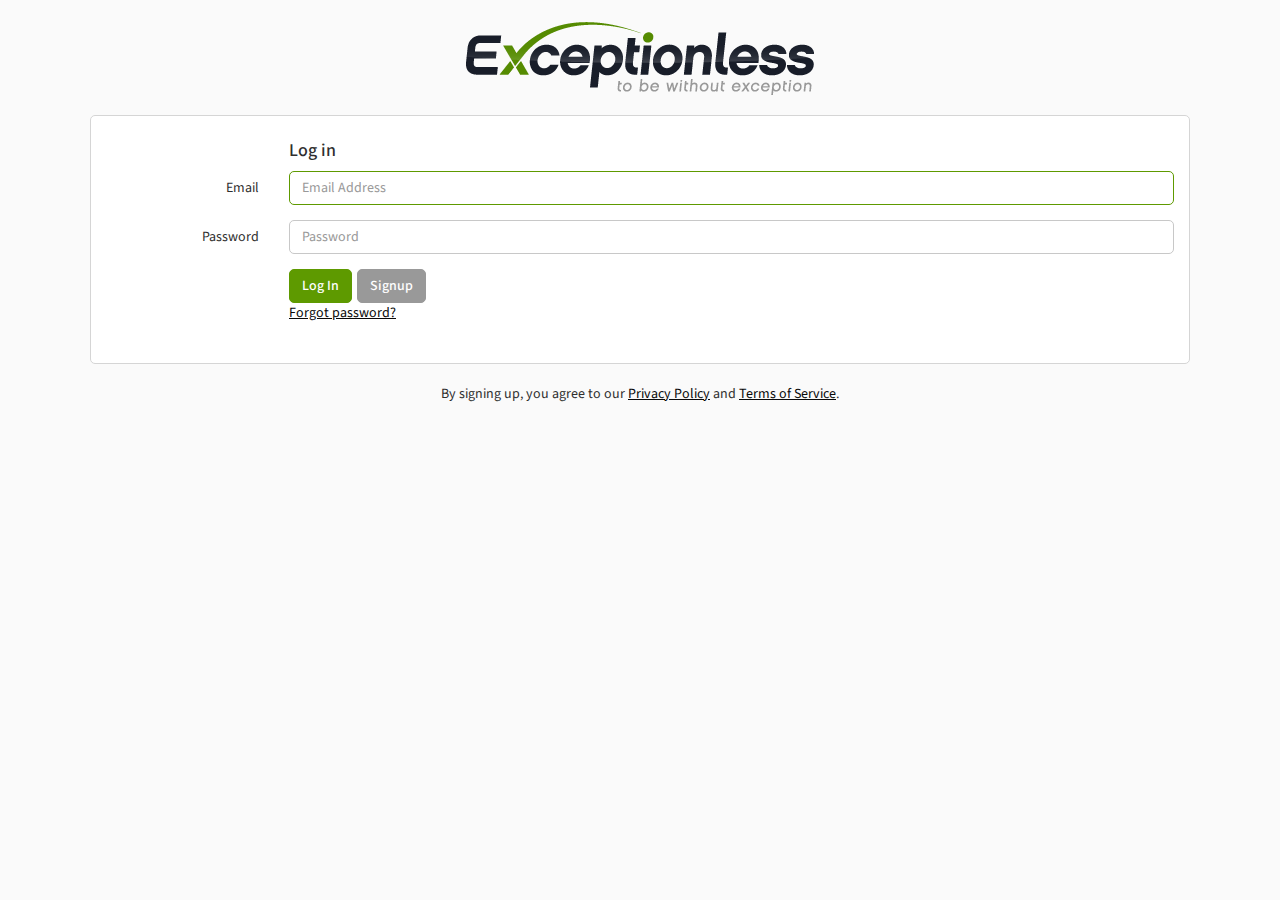
<file: index.html>
<!doctype html>
<html lang="en">
<head>
    <meta charset="utf-8">
    <title>Exceptionless</title>
    <base href="/">

    <meta http-equiv="X-UA-Compatible" content="IE=edge"/>
    <meta name="viewport" content="width=device-width, initial-scale=1.0"/>
    <meta name="description" content="Exceptionless provides real-time error reporting for your apps. It organizes the gathered information into simple actionable data that will help your app become exceptionless!"/>

    <meta property="og:type" content="website"/>
    <meta property="og:title" content="Exceptionless"/>
    <meta property="og:description" content="Exceptionless provides real-time error reporting for your apps. It organizes the gathered information into simple actionable data that will help your app become exceptionless!"/>
    <meta property="og:image" content="/assets/img/exceptionless.png"/>
    <meta name="application-name" content="Exceptionless"/>
    <meta name="fragment" content="!"/>
    <meta name="msapplication-TileColor" content="#2c2c2c"/>
    <meta name="msapplication-TileImage" content="/assets/img/exceptionless-144.png"/>
    <meta name="msapplication-navbutton-color" content="#73C03A"/>
    <meta name="msapplication-starturl" content="/project"/>
    <meta name="msapplication-task" content="name=Dashboard; action-uri=/; icon-uri=/assets/img/icons/dashboard.ico"/>
    <meta name="msapplication-task" content="name=Most Recent; action-uri=/recent; icon-uri=/assets/img/icons/recent.ico"/>
    <meta name="msapplication-task" content="name=Most Frequent; action-uri=/frequent; icon-uri=/assets/img/icons/frequent.ico"/>
    <meta name="msapplication-task" content="name=New Events; action-uri=/new; icon-uri=/assets/img/icons/new.ico"/>

    <link rel="dns-prefetch" href="//maxcdn.bootstrapcdn.com">
    <link rel="dns-prefetch" href="//fonts.googleapis.com">
    <link rel="dns-prefetch" href="//cdnjs.cloudflare.com">
    <link rel="dns-prefetch" href="https://js.stripe.com">
    <link rel="dns-prefetch" href="https://widget.intercom.io">
    <link rel="dns-prefetch" href="//www.googletagmanager.com">
    <link rel="dns-prefetch" href="https://connect.facebook.net">

    <link rel='icon' href='/favicon.ico' type="image/x-icon" data-remove="false"/>
    <link rel="shortcut icon" href="/favicon.ico" type="image/x-icon" data-remove="false"/>

    <meta name="apple-mobile-web-app-title" content="Exceptionless"/>
    <link rel="apple-touch-icon" sizes="57x57" href="/touch-icon-ipad-114.png"/>
    <link rel="apple-touch-icon" sizes="72x72" href="/touch-icon-ipad-114.png"/>
    <link rel="apple-touch-icon" sizes="114x114" href="/touch-icon-ipad-114.png"/>
    <link rel="apple-touch-icon" sizes="144x144" href="/touch-icon-ipad-144.png"/>

    <link rel="stylesheet" href="//maxcdn.bootstrapcdn.com/bootstrap/3.3.7/css/bootstrap.min.css"/>
    <link rel="stylesheet" href="//maxcdn.bootstrapcdn.com/font-awesome/4.7.0/css/font-awesome.min.css"/>
    <link rel="stylesheet" href="//fonts.googleapis.com/css?family=Source+Sans+Pro:300,400,700"/>

    <link rel="icon" type="image/x-icon" href="favicon.ico">
    <script src="app-config.js"></script>
<link rel="stylesheet" href="styles.47ff676055b2dd6a5ef3.css"></head>
<body>
    <app-root>Loading...</app-root>
<script type="text/javascript" src="runtime.5924c7b87e6a8315f5e8.js"></script><script type="text/javascript" src="polyfills.9a4958fbdca9f330cec0.js"></script><script type="text/javascript" src="scripts.80071edc8047a7c0494a.js"></script><script type="text/javascript" src="vendor.d5a1c9d47447885cfbb8.js"></script><script type="text/javascript" src="main.a4502cdad96f89b20265.js"></script></body>
</html>
</file>
<file: styles.47ff676055b2dd6a5ef3.css>
.toast-center-center{top:50%;left:50%;-webkit-transform:translate(-50%,-50%);transform:translate(-50%,-50%)}.toast-top-center{top:0;right:0;width:100%}.toast-bottom-center{bottom:0;right:0;width:100%}.toast-top-full-width{top:0;right:0;width:100%}.toast-bottom-full-width{bottom:0;right:0;width:100%}.toast-top-left{top:12px;left:12px}.toast-top-right{top:12px;right:12px}.toast-bottom-right{right:12px;bottom:12px}.toast-bottom-left{bottom:12px;left:12px}.toast-title{font-weight:700}.toast-message{word-wrap:break-word}.toast-message a,.toast-message label{color:#fff}.toast-message a:hover{color:#ccc;text-decoration:none}.toast-close-button{position:relative;right:-.3em;top:-.3em;float:right;font-size:20px;font-weight:700;color:#fff;text-shadow:0 1px 0 #fff}.toast-close-button:focus,.toast-close-button:hover{color:#000;text-decoration:none;cursor:pointer;opacity:.4}button.toast-close-button{padding:0;cursor:pointer;background:0 0;border:0}.toast-container{pointer-events:none;position:fixed;z-index:999999}.toast-container *{box-sizing:border-box}.toast-container .toast{position:relative;overflow:hidden;margin:0 0 6px;padding:15px 15px 15px 50px;width:300px;border-radius:3px;background-position:15px center;background-repeat:no-repeat;background-size:24px;box-shadow:0 0 12px #999;color:#fff}.toast-container .toast:hover{box-shadow:0 0 12px #000;opacity:1;cursor:pointer}.toast-info{background-image:url("data:image/svg+xml;charset=utf8,%3Csvg xmlns='http://www.w3.org/2000/svg' viewBox='0 0 512 512' width='512' height='512'%3E%3Cpath fill='rgb(255,255,255)' d='M256 8C119.043 8 8 119.083 8 256c0 136.997 111.043 248 248 248s248-111.003 248-248C504 119.083 392.957 8 256 8zm0 110c23.196 0 42 18.804 42 42s-18.804 42-42 42-42-18.804-42-42 18.804-42 42-42zm56 254c0 6.627-5.373 12-12 12h-88c-6.627 0-12-5.373-12-12v-24c0-6.627 5.373-12 12-12h12v-64h-12c-6.627 0-12-5.373-12-12v-24c0-6.627 5.373-12 12-12h64c6.627 0 12 5.373 12 12v100h12c6.627 0 12 5.373 12 12v24z'/%3E%3C/svg%3E")}.toast-error{background-image:url("data:image/svg+xml;charset=utf8,%3Csvg xmlns='http://www.w3.org/2000/svg' viewBox='0 0 512 512' width='512' height='512'%3E%3Cpath fill='rgb(255,255,255)' d='M256 8C119 8 8 119 8 256s111 248 248 248 248-111 248-248S393 8 256 8zm121.6 313.1c4.7 4.7 4.7 12.3 0 17L338 377.6c-4.7 4.7-12.3 4.7-17 0L256 312l-65.1 65.6c-4.7 4.7-12.3 4.7-17 0L134.4 338c-4.7-4.7-4.7-12.3 0-17l65.6-65-65.6-65.1c-4.7-4.7-4.7-12.3 0-17l39.6-39.6c4.7-4.7 12.3-4.7 17 0l65 65.7 65.1-65.6c4.7-4.7 12.3-4.7 17 0l39.6 39.6c4.7 4.7 4.7 12.3 0 17L312 256l65.6 65.1z'/%3E%3C/svg%3E")}.toast-success{background-image:url("data:image/svg+xml;charset=utf8,%3Csvg xmlns='http://www.w3.org/2000/svg' viewBox='0 0 512 512' width='512' height='512'%3E%3Cpath fill='rgb(255,255,255)' d='M173.898 439.404l-166.4-166.4c-9.997-9.997-9.997-26.206 0-36.204l36.203-36.204c9.997-9.998 26.207-9.998 36.204 0L192 312.69 432.095 72.596c9.997-9.997 26.207-9.997 36.204 0l36.203 36.204c9.997 9.997 9.997 26.206 0 36.204l-294.4 294.401c-9.998 9.997-26.207 9.997-36.204-.001z'/%3E%3C/svg%3E")}.toast-container.toast-bottom-center .toast,.toast-container.toast-top-center .toast{width:300px;margin-left:auto;margin-right:auto}.toast-container.toast-bottom-full-width .toast,.toast-container.toast-top-full-width .toast{width:96%;margin-left:auto;margin-right:auto}.toast{background-color:#030303;pointer-events:auto}.toast-success{background-color:#51a351}.toast-error{background-color:#bd362f}.toast-info{background-color:#2f96b4}.toast-warning{background-image:url("data:image/svg+xml;charset=utf8,%3Csvg xmlns='http://www.w3.org/2000/svg' viewBox='0 0 576 512' width='576' height='512'%3E%3Cpath fill='rgb(255,255,255)' d='M569.517 440.013C587.975 472.007 564.806 512 527.94 512H48.054c-36.937 0-59.999-40.055-41.577-71.987L246.423 23.985c18.467-32.009 64.72-31.951 83.154 0l239.94 416.028zM288 354c-25.405 0-46 20.595-46 46s20.595 46 46 46 46-20.595 46-46-20.595-46-46-46zm-43.673-165.346l7.418 136c.347 6.364 5.609 11.346 11.982 11.346h48.546c6.373 0 11.635-4.982 11.982-11.346l7.418-136c.375-6.874-5.098-12.654-11.982-12.654h-63.383c-6.884 0-12.356 5.78-11.981 12.654z'/%3E%3C/svg%3E");background-color:#f89406}.toast-progress{position:absolute;left:0;bottom:0;height:4px;background-color:#000;opacity:.4}@media all and (max-width:240px){.toast-container .toast.div{padding:8px 8px 8px 50px;width:11em}.toast-container .toast-close-button{right:-.2em;top:-.2em}}@media all and (min-width:241px) and (max-width:480px){.toast-container .toast.div{padding:8px 8px 8px 50px;width:18em}.toast-container .toast-close-button{right:-.2em;top:-.2em}}@media all and (min-width:481px) and (max-width:768px){.toast-container .toast.div{padding:15px 15px 15px 50px;width:25em}}.carousel,.nav,.pagination,.panel-title a{cursor:pointer}html{background-color:#fafafa}body{font-family:"Source Sans Pro","Helvetica Neue",Helvetica,Arial,sans-serif;font-size:14px;color:#2f2f2f;background-color:transparent;-webkit-font-smoothing:antialiased;line-height:1.42857143;min-width:380px;overflow-y:scroll}:focus{outline:0!important}.h1,.h2,.h3,.h4,.h5,.h6{margin:0}a{color:#090909;text-decoration:underline;cursor:pointer}.dropdown-menu a,.nav a,.table-clickable a,a.btn{text-decoration:none}a:focus,a:hover{color:#578f01;text-decoration:underline}abbr[title]{border-bottom:1px dotted;text-decoration:none}label{font-weight:400}.small,small{font-size:13px}.label{font-size:90%;margin-right:5px}.badge,.label{font-weight:700;border-radius:3px}.badge.bg-light,.label.bg-light{text-shadow:none}.badge{background-color:#dedede}.badge.up{position:relative;top:-10px;padding:3px 6px;margin-left:-10px}.label-success{background-color:#4e8018;font-weight:400}.label-info{background-color:#9e9e9e;font-weight:400}.badge-sm{font-size:85%;padding:2px 5px!important}.label-sm{padding-top:0;padding-bottom:1px}.badge-white{background-color:transparent;border:1px solid rgba(255,255,255,.35);padding:2px 6px}.badge-empty{background-color:transparent;border:1px solid rgba(0,0,0,.15);color:inherit}blockquote{border-color:#d5d5d5}.caret-white{border-top-color:rgba(255,255,255,.65)}a:hover .caret-white{border-top-color:#fff}.thumbnail{border-color:#d5d5d5}.progress{background-color:#f7f7f7}.progress-xxs{height:2px}.progress-xs{height:6px}.progress-sm{height:12px}.progress-sm .progress-bar{font-size:10px;line-height:1em}.progress,.progress-bar{box-shadow:none}.progress-bar-primary{background-color:#5e9a00}.progress-bar-info,.progress-bar-success{background-color:#6ebc1a}.progress-bar-warning{background-color:#fa810b}.progress-bar-danger{background-color:#bb423f}.progress-bar-black{background-color:#2c2c2c}.progress-bar-white{background-color:#fff}.accordion-group,.accordion-inner{border-color:#d5d5d5;border-radius:5px}.alert{font-size:13px;box-shadow:inset 0 1px 0 rgba(255,255,255,.2)}.alert .close i{font-size:12px;font-weight:400;display:block}.form-control{border-color:#c8c8c8;border-radius:5px}.form-control,.form-control:focus{box-shadow:none}.form-control:focus{border-color:#5e9a00}.form-control-spin{position:absolute;z-index:2;right:10px;top:50%;margin-top:-7px}.input-lg{height:45px}.input-group-addon{border-color:#c8c8c8;background-color:#f7f7f7}.navbar-nav>li>.dropdown-menu{margin-top:-1px}.app-header .panel.bg-dark>.list-group .panel-footer{border-top:2px solid #6b6b6b;background-color:#494545}.app-header .panel.bg-dark>.list-group:first-child .list-group-item:first-child,.app-header .panel.bg-dark>.panel-collapse>.list-group:first-child .list-group-item:first-child{border:none;border-radius:0}.app-header .bg-dark .list-group-item{background-color:#545454;border:none;color:#fff}.app-header .bg-dark a.list-group-item:active,.app-header .bg-dark a.list-group-item:hover{background-color:#4e8018}.list-group{border-radius:5px}.list-group.no-radius .list-group-item{border-radius:0!important}.list-group.no-borders .list-group-item{border:none}.list-group.no-border .list-group-item{border-width:1px 0}.list-group.no-bg .list-group-item{background-color:transparent}.list-group-item{border-color:#ddd;padding-right:15px}a.list-group-item:focus,a.list-group-item:hover{background-color:#fff}.list-group-item.media{margin-top:0}.list-group-item.active{color:#fff;border-color:#5e9a00!important;background-color:#5e9a00!important}.list-group-item.active .text-muted{color:#b0ff34!important}.list-group-item.active a{color:#fff}.list-group-item.select{background-color:#fcfcfc}.list-group-alt .list-group-item:nth-child(2n+2){background-color:rgba(0,0,0,.02)!important}.list-group-lg .list-group-item{padding-top:15px;padding-bottom:15px}.list-group-sm .list-group-item{padding:6px 10px}.list-group-sp .list-group-item{margin-bottom:5px;border-radius:3px}.list-group-item>.badge{margin-right:0}.list-group-item>.fa-chevron-right{float:right;margin-top:4px;margin-right:-5px}.list-group-item>.fa-chevron-right+.badge{margin-right:5px}.nav-pills.no-radius>li>a{border-radius:0}.nav-pills>li.active>a{color:#fff!important;background-color:#6ebc1a}.nav-pills>li.active>a:active,.nav-pills>li.active>a:hover{background-color:#61a617}.primary-underline{box-shadow:0 5px 5px rgba(0,0,0,.25);border-bottom:2px solid #5e9a00!important}.nav>li>a:focus,.nav>li>a:hover{background-color:#fff}.nav.nav-md>li>a{padding:10px 20px}.nav.nav-sm>li>a{padding:8px 12px}.nav.nav-xs>li>a{padding:6px 10px}.nav .open>a,.nav .open>a:focus,.nav .open>a:hover{background-color:#fff}.nav-tabs{border-color:#d5d5d5}.nav-tabs>li>a{border-radius:5px 5px 0 0;border-bottom-color:#d5d5d5}.nav-tabs>li.active>a,.nav-tabs>li.active>a:hover,.nav-tabs>li:hover>a{border-color:#d5d5d5}.nav-tabs>li.active>a{border-bottom-color:#fff!important}.nav-tabs-alt .nav-tabs.nav-justified>li{display:table-cell;width:1%}.nav-tabs-alt .nav-tabs>li>a{border-radius:0;border-color:transparent transparent #d5d5d5!important;background:0 0!important}.nav-tabs-alt .nav-tabs>li.active>a{border-bottom-color:#6ebc1a!important}.tab-container{margin-bottom:15px;display:inline-block;width:100%}.tab-container .tab-content{padding:15px;background-color:#fff;border:1px solid #d5d5d5;border-top-width:0;border-radius:0 0 5px 5px}.nav-link.active{color:#555;cursor:default;background-color:#fff;border:1px solid #ddd;border-bottom-color:transparent}.pagination>li>a{border-color:#d5d5d5}.pagination>li>a:focus,.pagination>li>a:hover{border-color:#d5d5d5;background-color:#f7f7f7}.panel{border-radius:5px;box-shadow:none}.panel .accordion-toggle{font-size:14px;display:block;cursor:pointer}.panel .list-group-item{border-color:#e2e2e2}.panel.no-borders,.panel.no-borders .panel-footer,.panel.no-borders .panel-heading{border-width:0}.panel-heading{font-size:15px;color:#6f6f6f;border-radius:5px 5px 0 0}.panel-heading .fa{margin-right:5px;font-size:18px}.panel-default .panel-heading{background-color:#f0f0f0}.panel-heading.no-border{margin:-1px -1px 0;border:none}.panel-heading .nav{margin:-10px -15px}.panel-heading .list-group{background:0 0}.panel-heading .btn-group{margin-top:-5px}.panel-heading .labels{margin-left:3em}.panel-heading .labels .label{font-size:90%}.panel-footer{border-color:#e2e2e2;border-radius:0 0 5px 5px;background-color:#f0f0f0}.panel-default>.panel-heading{color:#6f6f6f}.panel-default{border-color:#d5d5d5}.panel-default>.panel-footer,.panel-default>.panel-heading{border-color:#e2e2e2}.panel-group .panel-heading+.panel-collapse .panel-body{border-top:1px solid #eaedef}.table>tbody>tr>td,.table>tfoot>tr>td{padding:8px 15px;border-top:1px solid #dfdfdf}.table>thead>tr>th{padding:8px 15px;border-bottom:1px solid #dfdfdf}.table-bordered,.table-bordered>tbody>tr>td,.table-bordered>tbody>tr>th,.table-bordered>thead>tr>th{border-color:#dfdfdf}.table-striped>tbody>tr:nth-child(odd)>td,.table-striped>tbody>tr:nth-child(odd)>th{background-color:#f9f9f9}.table-striped>thead>th{background-color:#f9f9f9;border-right:1px solid #dfdfdf}.table-striped>thead>th:last-child{border-right:none}.table-hover tbody tr:hover th,.table-hover.table-clickable tbody tr:hover td{background-color:#edf9e1}.well,pre{background-color:#f7f7f7;border-color:#d5d5d5}.dropdown-menu{border-radius:5px;box-shadow:0 2px 6px rgba(0,0,0,.1);border:1px solid rgba(0,0,0,.1);z-index:1006}.dropdown-menu.pull-left{left:100%}.dropdown-menu>.panel{border:none;margin:-5px 0}.dropdown-menu>li>a{padding:5px 15px}.dropdown-menu>.active>a,.dropdown-menu>.active>a:focus,.dropdown-menu>.active>a:hover,.dropdown-menu>li>a:focus,.dropdown-menu>li>a:hover{background-image:none;-webkit-filter:none;filter:none;background-color:#f7f7f7!important;color:#578f01}.dropdown-header{padding:5px 15px}.dropdown-submenu{position:relative}.dropdown-submenu:focus>a,.dropdown-submenu:hover>a{background-color:#f7f7f7!important;color:#2f2f2f}.dropdown-submenu:focus>.dropdown-menu,.dropdown-submenu:hover>.dropdown-menu{display:block}.dropdown-submenu.pull-left{float:none!important}.dropdown-submenu.pull-left>.dropdown-menu{left:-100%;margin-left:10px}.dropdown-submenu .dropdown-menu{left:100%;top:0;margin-top:-6px;margin-left:-1px}.dropup .dropdown-submenu>.dropdown-menu{top:auto;bottom:0}.btn-group>.btn{margin-left:-1px}.col-lg-2-4{position:relative;min-height:1px;padding-left:15px;padding-right:15px}.col-0{clear:left}.row.no-gutter{margin-left:0;margin-right:0}.no-gutter [class*=col]{padding:0}.row-sm{margin-left:-10px;margin-right:-10px}.row-sm>div{padding-left:10px;padding-right:10px}.modal-backdrop{background-color:#545454}.modal-backdrop.in{opacity:.8;filter:alpha(opacity=80)}.modal-over{left:0;right:0;top:0;bottom:0;position:fixed}.modal-center{position:absolute;left:50%;top:50%}.modal-dialog{margin:25px auto}.modal-dialog .modal-content{border:none}.modal-dialog .modal-header{background-color:#7cc231;border-bottom:none;border-radius:5px 5px 0 0}.modal-dialog .modal-header h4{color:#fff}.modal-body{min-height:70px}.daterangepicker .ranges .btn-success{margin-right:10px}.panel .table-responsive .table{margin-bottom:0}.panel-footer a,td .btn{margin-right:3px}.alert-banner{border-radius:0}.alert-banner a,.panel-body .alert a{text-decoration:underline}.alert p{margin-bottom:0}.modal-body .checkbox-inline,.modal-body .checkbox-inline+.checkbox-inline{margin:inherit}.panel-heading .label{display:inline-block}.label{display:inline-block;padding:.4em .6em;margin-bottom:3px}body,html{width:100%;height:100%}.app{height:auto;min-height:100%;width:100%;position:relative}.app-header-fixed{padding-top:50px}.app-header-fixed .app-header{position:fixed;left:0;top:0;right:0;box-shadow:0 2px 2px rgba(0,0,0,.25)}.app-header{z-index:1025;border-radius:0;min-width:380px;-webkit-user-select:none;-moz-user-select:none;-ms-user-select:none;-o-user-select:none;user-select:none}.app-aside{position:relative;float:left}.app-aside:before{content:"";position:fixed;width:inherit;top:0;bottom:0;z-index:-1;background-color:inherit;border:inherit}.app-aside-right{padding-bottom:50px}.app-content{height:100%}.app-content:after,.app-content:before{content:" ";display:table}.app-content:after{clear:both}.app-content-body{padding-bottom:50px;float:left;width:100%}.app-footer{position:absolute;bottom:0;left:0;right:0;z-index:1005}.hbox{display:table;table-layout:fixed;border-spacing:0;width:100%;height:100%}.hbox .col{display:table-cell;vertical-align:top;height:100%;float:none}.v-middle{vertical-align:middle!important}.v-top{vertical-align:top!important}.v-bottom{vertical-align:bottom!important}.vbox{display:table;border-spacing:0;position:relative;width:100%;height:100%;min-height:320px}.vbox .row-row{display:table-row;height:100%}.vbox .row-row .cell{position:relative;height:100%;width:100%;-webkit-overflow-scrolling:touch;overflow:auto}.ie .vbox .row-row .cell{display:table-cell}.vbox .row-row .cell .cell-inner{position:absolute;top:0;bottom:0;left:0;right:0}.navbar{border:none!important;margin:0}.navbar .navbar-form-sm{margin-top:10px;margin-bottom:10px}.navbar-md{min-height:60px}.navbar-md .navbar-btn{margin-top:13px}.navbar-md .navbar-form{margin-top:15px}.navbar-md .navbar-nav>li>a{padding-top:20px;padding-bottom:20px}.navbar-md .navbar-brand{line-height:60px}.navbar-header>button{text-decoration:none;line-height:30px;font-size:16px;padding:10px 17px;border:none;background-color:transparent}.navbar-brand{float:none;text-align:center;font-size:20px;font-weight:700;height:auto;line-height:50px;display:inline-block;padding:0 20px}.navbar-brand:hover{text-decoration:none}.navbar-brand img{height:38px;margin-top:7px;margin-left:0;vertical-align:middle;margin-bottom:0}.navbar-brand img.icon{margin-top:5px;height:40px;margin-left:10px;display:none}abbr span{display:flex}@media (min-width:768px){.app-aside-folded .navbar-brand img.icon{display:block}body.container{box-shadow:0 3px 60px rgba(0,0,0,.3);border-left:1px solid #bcbcbc;border-right:1px solid #bcbcbc}.app-aside,.navbar-header{width:200px}.app-content,.app-footer{margin-left:200px}.app-aside-right{position:absolute;top:50px;bottom:0;right:0;z-index:1000}.visible-folded{display:none}.app-aside-folded .hidden-folded{display:none!important}.app-aside-folded .visible-folded{display:inherit}.app-aside-folded .text-center-folded{text-align:center}.app-aside-folded .pull-none-folded{float:none!important}.app-aside-folded .w-auto-folded{width:auto}.app-aside-folded .app-aside,.app-aside-folded .navbar-header{width:60px}.app-aside-folded .app-content,.app-aside-folded .app-footer{margin-left:60px}.app-aside-folded .app-header .navbar-brand{display:block;padding:0}.app-aside-fixed .app-header .navbar-header{position:fixed}.app-aside-fixed .app-header .navbar-collapse{padding-left:200px}.app-aside-fixed .aside-wrap{position:fixed;top:50px;left:0;bottom:0;width:200px;z-index:1000;overflow:visible!important}.app-aside-fixed .aside-wrap .navi-wrap{width:200px;position:relative;height:100%;-webkit-overflow-scrolling:touch}.app-aside-fixed .aside-wrap .navi-wrap::-webkit-scrollbar{-webkit-appearance:none}.app-aside-fixed .aside-wrap .navi-wrap::-webkit-scrollbar:vertical{width:17px}.smart .app-aside-fixed .aside-wrap .navi-wrap{width:200px}.app-aside-fixed.app-aside-folded .app-header .navbar-collapse{padding-left:60px}.app-aside-fixed.app-aside-folded .aside-wrap,.app-aside-fixed.app-aside-folded .aside-wrap .navi-wrap,.smart .app-aside-fixed.app-aside-folded .aside-wrap .navi-wrap{width:60px}.bg-auto:before{content:"";position:absolute;width:inherit;top:0;bottom:0;z-index:-2;background-color:inherit;border:inherit}.bg-auto.bg-auto-left:before{left:200px}.app-aside-folded .bg-auto.bg-auto-left:before{left:60px}.bg-auto.bg-auto-right:before{right:0}.col.show{display:table-cell!important}}@media screen and (max-width:767px){input,select,textarea{font-size:16px!important}.app-res-nav .collapse,.app-res-side .hidden-xs{display:block!important}}.list-group-footer{border-color:#e2e2e2;border-radius:0 0 5px 5px;background-color:#f0f0f0}.app-header .bg-dark .list-group-footer{border-top:2px solid #6b6b6b;background-color:#494545}.nav-sub{opacity:0;height:0;overflow:hidden;margin-left:-20px;transition:all .2s ease-in-out 0s}.active .nav-sub,.app-aside-folded li:active .nav-sub,.app-aside-folded li:focus .nav-sub,.app-aside-folded li:hover .nav-sub{opacity:1;margin-left:0;height:auto!important;overflow:auto}.nav-sub-header{display:none!important}.nav-sub-header a{padding:15px 20px}.navi ul.nav.nav-sub li a>i{font-size:17px}.navi ul.nav li a>i{font-size:20px;margin:-10px 5px -10px -10px;line-height:40px;width:40px;float:left;text-align:center;position:relative;overflow:hidden}.navi ul.nav li{font-width:normal;display:block;position:relative}.aside-wrap .nav{margin-top:10px}.aside-wrap .nav .nav-sub{margin-top:0}.navi ul.nav li li a{padding-left:35px}.navi ul.nav li a{font-weight:400;text-transform:none;display:block;padding:10px 20px;position:relative;transition:background-color .2s ease-in-out 0s}.navi ul.nav li a .badge,.navi ul.nav li a .label{font-size:11px;padding:2px 5px;margin-top:2px}.navi ul.nav li a>i:before{position:relative;z-index:2}@media (min-width:768px){.app-aside-folded .nav-sub-header{display:block!important;background-color:#545454;padding:2px 2px 2px 10px;margin:5px;cursor:default;font-size:14px;border-radius:3px}.app-aside-folded .nav-sub-header a{padding:15px 20px!important}.app-aside-folded .navi>ul>li>a{position:relative;padding:0;font-size:11px;text-align:center;height:50px;border:none}.app-aside-folded .navi>ul>li>a span{display:none}.app-aside-folded .navi>ul>li>a span.pull-right{display:none!important}.app-aside-folded .navi>ul>li>a i{width:auto;float:none;display:block;font-size:22px;margin:0 0 0 -3px;line-height:50px;border:none!important;transition:margin-top .2s}.app-aside-folded .navi>ul>li>a i b{left:0!important}.app-aside-folded .navi>ul>li>a .badge,.app-aside-folded .navi>ul>li>a .label{position:absolute;right:12px;top:8px;z-index:3}.app-aside-folded .navi>ul ul{height:0!important;position:absolute;left:100%;top:0!important;z-index:1050;width:200px;box-shadow:0 2px 6px rgba(0,0,0,.1)}.app-aside-folded .navi li li a{padding-left:20px!important}.app-aside-folded.app-aside-fixed .app-aside>ul.nav{z-index:1010;opacity:1;height:auto;overflow:visible;overflow-y:auto;display:block;width:260px;left:80px;position:fixed;border-radius:0 4px 4px 0;-webkit-overflow-scrolling:touch}.app-aside-folded.app-aside-fixed .app-aside>ul.nav:before{content:"";width:60px;height:50px;position:absolute;left:-60px;top:0}.app-aside-folded.app-aside-fixed .app-aside>ul.nav a{padding-left:20px!important;padding-right:20px!important}.app-aside-folded .navi>ul>li:hover{position:relative!important;z-index:10000;display:block!important}.app-aside-folded .navi>ul>li:hover>ul.nav{width:210px;position:absolute;z-index:2000;left:60px;margin-top:0;top:100%;display:block!important}}@media (max-width:767px){.app{overflow-x:hidden}.app-content{transition:-webkit-transform .2s ease;transition:transform .2s ease;transition:transform .2s ease,-webkit-transform .2s ease}.app-res-side .off-screen{position:absolute;top:50px;bottom:0;width:75%;display:block!important;visibility:visible;overflow-x:hidden;overflow-y:auto;-webkit-overflow-scrolling:touch;z-index:1010}.app-res-side .off-screen+*{background-color:#fafafa;transition:-webkit-transform .2s ease;transition:transform .2s ease;transition:transform .2s ease,-webkit-transform .2s ease;-webkit-backface-visibility:hidden;backface-visibility:hidden;-webkit-transform:translate3d(75%,0,0);transform:translate3d(75%,0,0);overflow:hidden;position:absolute;width:100%;top:0;bottom:0;left:0;right:0;z-index:1015;padding-top:50px}.app-res-side .off-screen+* .off-screen-toggle{display:block!important;position:absolute;left:0;right:0;top:0;bottom:0;z-index:1020}.app-res-side .off-screen .bg-dark{width:100%}.navbar-default .navbar-nav .open .dropdown-menu>li>a:hover,a:focus{color:#fff!important;background-color:#201e1e!important}.dropdown-menu .divider{background-color:#3e3e3e!important}}.navbar-default .navbar-collapse,.navbar-default .navbar-form{border-color:#656464}.btn{font-weight:500;border-radius:5px;outline:0!important}.btn-link{color:#2f2f2f}.btn-link.active{webkit-box-shadow:none;box-shadow:none}.btn-default{color:#fff!important;background-color:#999;border-color:#999}.btn-default.active,.btn-default:active,.btn-default:focus,.btn-default:hover,.open .dropdown-toggle.btn-default{color:#fff!important;background-color:#8c8c8c;border-color:#858585}.btn-default.active,.btn-default:active,.open .dropdown-toggle.btn-default{background-image:none}.btn-default.disabled,.btn-default.disabled.active,.btn-default.disabled:active,.btn-default.disabled:focus,.btn-default.disabled:hover,.btn-default[disabled],.btn-default[disabled].active,.btn-default[disabled]:active,.btn-default[disabled]:focus,.btn-default[disabled]:hover,fieldset[disabled] .btn-default,fieldset[disabled] .btn-default.active,fieldset[disabled] .btn-default:active,fieldset[disabled] .btn-default:focus,fieldset[disabled] .btn-default:hover{background-color:#999;border-color:#999}.btn-primary{color:#fff!important;background-color:#5e9a00;border-color:#5e9a00}.btn-primary.active,.btn-primary:active,.btn-primary:focus,.btn-primary:hover,.open .dropdown-toggle.btn-primary{color:#fff!important;background-color:#4e8100;border-color:#457100}.btn-primary.active,.btn-primary:active,.open .dropdown-toggle.btn-primary{background-image:none}.btn-primary.disabled,.btn-primary.disabled.active,.btn-primary.disabled:active,.btn-primary.disabled:focus,.btn-primary.disabled:hover,.btn-primary[disabled],.btn-primary[disabled].active,.btn-primary[disabled]:active,.btn-primary[disabled]:focus,.btn-primary[disabled]:hover,fieldset[disabled] .btn-primary,fieldset[disabled] .btn-primary.active,fieldset[disabled] .btn-primary:active,fieldset[disabled] .btn-primary:focus,fieldset[disabled] .btn-primary:hover{background-color:#5e9a00;border-color:#5e9a00}.btn-success{color:#fff!important;background-color:#6ebc1a;border-color:#6ebc1a}.btn-success.active,.btn-success:active,.btn-success:focus,.btn-success:hover,.open .dropdown-toggle.btn-success{color:#fff!important;background-color:#61a617;border-color:#599815}.btn-success.active,.btn-success:active,.open .dropdown-toggle.btn-success{background-image:none}.btn-success.disabled,.btn-success.disabled.active,.btn-success.disabled:active,.btn-success.disabled:focus,.btn-success.disabled:hover,.btn-success[disabled],.btn-success[disabled].active,.btn-success[disabled]:active,.btn-success[disabled]:focus,.btn-success[disabled]:hover,fieldset[disabled] .btn-success,fieldset[disabled] .btn-success.active,fieldset[disabled] .btn-success:active,fieldset[disabled] .btn-success:focus,fieldset[disabled] .btn-success:hover{background-color:#6ebc1a;border-color:#6ebc1a}.btn-info{color:#fff!important;background-color:#6ebc1a;border-color:#6ebc1a}.btn-info.active,.btn-info:active,.btn-info:focus,.btn-info:hover,.open .dropdown-toggle.btn-info{color:#fff!important;background-color:#61a617;border-color:#599815}.btn-info.active,.btn-info:active,.open .dropdown-toggle.btn-info{background-image:none}.btn-info.disabled,.btn-info.disabled.active,.btn-info.disabled:active,.btn-info.disabled:focus,.btn-info.disabled:hover,.btn-info[disabled],.btn-info[disabled].active,.btn-info[disabled]:active,.btn-info[disabled]:focus,.btn-info[disabled]:hover,fieldset[disabled] .btn-info,fieldset[disabled] .btn-info.active,fieldset[disabled] .btn-info:active,fieldset[disabled] .btn-info:focus,fieldset[disabled] .btn-info:hover{background-color:#6ebc1a;border-color:#6ebc1a}.btn-warning{color:#fff!important;background-color:#fa810b;border-color:#fa810b}.btn-warning.active,.btn-warning:active,.btn-warning:focus,.btn-warning:hover,.open .dropdown-toggle.btn-warning{color:#fff!important;background-color:#e77405;border-color:#d86d04}.btn-warning.active,.btn-warning:active,.open .dropdown-toggle.btn-warning{background-image:none}.btn-warning.disabled,.btn-warning.disabled.active,.btn-warning.disabled:active,.btn-warning.disabled:focus,.btn-warning.disabled:hover,.btn-warning[disabled],.btn-warning[disabled].active,.btn-warning[disabled]:active,.btn-warning[disabled]:focus,.btn-warning[disabled]:hover,fieldset[disabled] .btn-warning,fieldset[disabled] .btn-warning.active,fieldset[disabled] .btn-warning:active,fieldset[disabled] .btn-warning:focus,fieldset[disabled] .btn-warning:hover{background-color:#fa810b;border-color:#fa810b}.btn-danger{color:#fff!important;background-color:#bb423f;border-color:#bb423f}.btn-danger.active,.btn-danger:active,.btn-danger:focus,.btn-danger:hover,.open .dropdown-toggle.btn-danger{color:#fff!important;background-color:#a83b39;border-color:#9c3735}.btn-danger.active,.btn-danger:active,.open .dropdown-toggle.btn-danger{background-image:none}.btn-danger.disabled,.btn-danger.disabled.active,.btn-danger.disabled:active,.btn-danger.disabled:focus,.btn-danger.disabled:hover,.btn-danger[disabled],.btn-danger[disabled].active,.btn-danger[disabled]:active,.btn-danger[disabled]:focus,.btn-danger[disabled]:hover,fieldset[disabled] .btn-danger,fieldset[disabled] .btn-danger.active,fieldset[disabled] .btn-danger:active,fieldset[disabled] .btn-danger:focus,fieldset[disabled] .btn-danger:hover{background-color:#bb423f;border-color:#bb423f}.btn-dark{color:#fff!important;background-color:#545454;border-color:#545454}.btn-dark.active,.btn-dark:active,.btn-dark:focus,.btn-dark:hover,.open .dropdown-toggle.btn-dark{color:#fff!important;background-color:#474747;border-color:#404040}.btn-dark.active,.btn-dark:active,.open .dropdown-toggle.btn-dark{background-image:none}.btn-dark.disabled,.btn-dark.disabled.active,.btn-dark.disabled:active,.btn-dark.disabled:focus,.btn-dark.disabled:hover,.btn-dark[disabled],.btn-dark[disabled].active,.btn-dark[disabled]:active,.btn-dark[disabled]:focus,.btn-dark[disabled]:hover,fieldset[disabled] .btn-dark,fieldset[disabled] .btn-dark.active,fieldset[disabled] .btn-dark:active,fieldset[disabled] .btn-dark:focus,fieldset[disabled] .btn-dark:hover{background-color:#545454;border-color:#545454}.btn-black{color:#fff!important;background-color:#2c2c2c;border-color:#2c2c2c}.btn-black.active,.btn-black:active,.btn-black:focus,.btn-black:hover,.open .dropdown-toggle.btn-black{color:#fff!important;background-color:#1f1f1f;border-color:#181818}.btn-black.active,.btn-black:active,.open .dropdown-toggle.btn-black{background-image:none}.btn-black.disabled,.btn-black.disabled.active,.btn-black.disabled:active,.btn-black.disabled:focus,.btn-black.disabled:hover,.btn-black[disabled],.btn-black[disabled].active,.btn-black[disabled]:active,.btn-black[disabled]:focus,.btn-black[disabled]:hover,fieldset[disabled] .btn-black,fieldset[disabled] .btn-black.active,fieldset[disabled] .btn-black:active,fieldset[disabled] .btn-black:focus,fieldset[disabled] .btn-black:hover{background-color:#2c2c2c;border-color:#2c2c2c}.btn-icon{padding:0!important;text-align:center;width:34px;height:34px}.btn-icon i{top:-1px;position:relative;line-height:34px}.btn-icon.btn-sm{width:30px;height:30px}.btn-icon.btn-sm i{line-height:30px}.btn-icon.btn-lg{width:45px;height:45px}.btn-icon.btn-lg i{line-height:45px}.btn-rounded{border-radius:50px;padding-left:15px;padding-right:15px}.btn-rounded.btn-lg{padding-left:25px;padding-right:25px}.btn>i.pull-left,.btn>i.pull-right{line-height:1.42857143}.btn-block{padding-left:12px;padding-right:12px}.btn-group-vertical>.btn:first-child:not(:last-child){border-top-right-radius:5px}.btn-group-vertical>.btn:last-child:not(:first-child){border-bottom-left-radius:5px}.btn-addon i{margin:-7px 12px -7px -12px;background-color:rgba(0,0,0,.1);width:34px;height:34px;line-height:34px;text-align:center;float:left;position:relative;border-radius:5px 0 0 5px}.btn-addon i.pull-right{margin-right:-12px;margin-left:12px;border-radius:0 5px 5px 0}.btn-addon.btn-sm i{margin:-6px 10px -6px -10px;width:30px;height:30px;line-height:30px}.btn-addon.btn-sm i.pull-right{margin-right:-10px;margin-left:10px}.btn-addon.btn-lg i{margin:-11px 16px -11px -16px;width:45px;height:45px;line-height:45px}.btn-addon.btn-lg i.pull-right{margin-right:-16px;margin-left:16px}.btn-addon.btn-default i{background-color:transparent;border-right:1px solid #d5d5d5}.switch{cursor:pointer;position:relative;display:inline-block;width:35px;height:20px;border-radius:30px;background-color:#6ebc1a;margin:0}.switch input{position:absolute;opacity:0;filter:alpha(opacity=0)}.switch input:checked+i:before{top:50%;bottom:50%;left:50%;right:5px;border-width:0;border-radius:5px}.switch input:checked+i:after{margin-left:16px}.switch i:before{content:"";position:absolute;top:-1px;bottom:-1px;left:-1px;right:-1px;background-color:#fff;border:1px solid #f0f0f0;border-radius:30px;transition:all .2s}.switch i:after{content:"";position:absolute;background-color:#fff;width:18px;top:1px;bottom:1px;border-radius:50%;box-shadow:1px 1px 3px rgba(0,0,0,.25);transition:margin-left .3s}.switch-md{width:40px;height:24px}.switch-md input:checked+i:after{margin-left:17px}.switch-md i:after{width:22px}.switch-lg{width:50px;height:30px}.switch-lg input:checked+i:after{margin-left:21px}.switch-lg i:after{width:28px}.switch-text{float:right!important;margin-top:-1px;padding-left:7px;cursor:pointer}.checks{padding-left:20px;cursor:pointer}.checks input{opacity:0;position:absolute;margin-left:-20px}.checks input:checked+i{border-color:#6ebc1a}.checks input:checked+i:before{left:4px;top:4px;width:10px;height:10px;background-color:#6ebc1a}.checks input:checked+span .active{display:inherit}.checks input[type=radio]+i,.checks input[type=radio]+i:before{border-radius:50%}.checks input[disabled]+i,fieldset[disabled] .checks input+i{border-color:#d5d5d5}.checks input[disabled]+i:before,fieldset[disabled] .checks input+i:before{background-color:#d5d5d5}.checks>i{width:20px;height:20px;line-height:1;border:1px solid #c8c8c8;background-color:#fff;margin-left:-20px;margin-top:-2px;display:inline-block;vertical-align:middle;margin-right:4px;position:relative}.checks>i:before{content:"";position:absolute;left:10px;top:10px;width:0;height:0;background-color:transparent;transition:all .2s}.checks>span{margin-left:-20px}.checks>span .active{display:none}.datepicker{margin:0 5px}.datepicker .btn-default{border-width:0;box-shadow:none}.datepicker .btn[disabled]{opacity:.4}.datepicker .btn-info .text-info{color:#fff!important}.pagination>li>a,.pagination>li>span{color:#6ebc1a}.pagination>.disabled>a,.pagination>.disabled>a:focus,.pagination>.disabled>a:hover,.pagination>.disabled>span,.pagination>.disabled>span:focus,.pagination>.disabled>span:hover{color:#d0d0d0}.pagination>li>a:focus,.pagination>li>a:hover,.pagination>li>span:focus,.pagination>li>span:hover{color:#6ebc1a}a.dashboard-block:active,a.dashboard-block:focus,a.dashboard-block:hover{color:rgba(255,255,255,.8)}.dashboard-block{background-color:#6ebc1a;position:relative;display:block;padding:20px;opacity:.9;border-radius:5px;overflow:hidden;margin-bottom:15px;border:1px solid #d5d5d5;color:#fff}.dashboard-block .rotate{z-index:8;float:right;height:100%}.dashboard-block .rotate i{color:rgba(20,20,20,.2);position:absolute;left:auto;right:10px;bottom:10px;display:block}.dashboard-block .more{position:absolute;top:10px;right:10px;font-size:16px;color:rgba(0,0,0,.25)!important;text-shadow:none}.dashboard-block .details{position:relative;z-index:10;float:left;margin-top:-10px;text-align:left}.dashboard-block .title{display:block;margin-bottom:1em;font-size:13px;text-transform:uppercase}.dashboard-block .sub{display:block;font-size:32px}.dashboard-block abbr[title]{border-bottom:1px dotted #fff}.scrollable-menu{height:auto;overflow-x:hidden}.btn-dialog-confirm{text-transform:capitalize}.hover-child{display:none}.hover-parent:hover .hover-child{display:block}.navbar-nav>li>a.profile-image{padding-top:8px;padding-bottom:7px}.profile-image img{padding:0;border:0}.panel.panel-default .panel-body{overflow:hidden}.panel .table-responsive>.table-bordered{border:0}.panel>.app-component>.table-responsive>.table-bordered>tbody>tr:first-child>td{border-bottom:0}.panel>.app-component>.table-responsive>.table-bordered>tbody>tr>td:first-child{border-left:0}.panel>.app-component>.table-responsive>.table-bordered>tbody>tr>td:last-child{border-right:0}.panel>.app-component>.table-responsive>.table-bordered>thead>tr>th:first-child{border-left:0}.panel>.app-component>.table-responsive>.table-bordered>thead>tr>th:last-child{border-right:0}.tab-pane .table>thead:first-child>tr:first-child>th{border-top:1px solid #dfdfdf}.row-clickable{cursor:pointer}.table-fixed{table-layout:fixed;word-wrap:break-word}.table th.clickable{cursor:pointer;cursor:hand}.table th.action{width:78px}.table th.action-lg{width:136px}.table th.action-xl{width:175px}.table th.date{white-space:nowrap;width:140px}.table th.relative-date{white-space:nowrap;width:145px}.table th.number{white-space:nowrap;width:88px}.table th.percentage{white-space:nowrap;width:74px}td.number{text-align:right}.table th.selection{width:50px}.table-key-value td+td,.table-key-value th+td{width:100%}@media (max-width:767px){.table-key-value td:first-child,.table-key-value th:first-child{width:120px}.table-selectable td:nth-child(2),.table-selectable th:nth-child(2){border-left:none}}@media (min-width:768px) and (max-width:991px){.table-key-value td:first-child,.table-key-value th:first-child{width:120px}.tab-content .table{margin-bottom:15px}}.table-key-value td>ul{padding-left:15px}.table-footer{padding:10px 15px;background-color:#fff;border-top:1px solid #ddd;border-bottom-right-radius:5px;border-bottom-left-radius:5px}.tab-pane .table-footer{padding:inherit;border-top:inherit}@media (min-width:992px) and (max-width:1199px){.table-key-value td:first-child,.table-key-value th:first-child{width:140px}.tab-content .table{margin-bottom:15px}}@media (min-width:1200px){.table-key-value td:first-child,.table-key-value th:first-child{width:140px}.tab-content .table{margin-bottom:15px}}.table-responsive{overflow-x:inherit}@media screen and (max-width:767px){.table-responsive{overflow-y:inherit}.table-responsive>.table>tbody>tr>td,.table-responsive>.table>tbody>tr>th,.table-responsive>.table>tfoot>tr>td,.table-responsive>.table>tfoot>tr>th,.table-responsive>.table>thead>tr>td,.table-responsive>.table>thead>tr>th{white-space:inherit}}.editable-wrap{width:100%}.form-validation .form-control.ng-dirty.ng-invalid{border-color:#bb423f}.form-validation .form-control.ng-dirty.ng-valid,.form-validation .form-control.ng-dirty.ng-valid:focus{border-color:#6ebc1a}.form-validation .checks .ng-invalid.ng-dirty+i{border-color:#bb423f}.ng-animate .bg-auto:before,[ui-view].ng-leave{display:none}[ui-view].ng-leave.smooth{display:block}.smooth.ng-animate{position:absolute;width:100%;height:100%;overflow:hidden}.fade-in-right-big.ng-enter{-webkit-animation:.5s fadeInRightBig;animation:.5s fadeInRightBig}.fade-in-right-big.ng-leave{-webkit-animation:.5s fadeOutLeftBig;animation:.5s fadeOutLeftBig}.fade-in-left-big.ng-enter{-webkit-animation:.5s fadeInLeftBig;animation:.5s fadeInLeftBig}.fade-in-left-big.ng-leave{-webkit-animation:.5s fadeOutRightBig;animation:.5s fadeOutRightBig}.fade-in-up-big.ng-enter{-webkit-animation:.5s fadeInUpBig;animation:.5s fadeInUpBig}.fade-in-up-big.ng-leave{-webkit-animation:.5s fadeOutUpBig;animation:.5s fadeOutUpBig}.fade-in-down-big.ng-enter{-webkit-animation:.5s fadeInDownBig;animation:.5s fadeInDownBig}.fade-in-down-big.ng-leave{-webkit-animation:.5s fadeOutDownBig;animation:.5s fadeOutDownBig}.fade-in.ng-enter{-webkit-animation:.5s fadeIn;animation:.5s fadeIn}.fade-in.ng-leave{-webkit-animation:.5s fadeOut;animation:.5s fadeOut}.fade-in-right.ng-enter{-webkit-animation:.3s fadeInRight;animation:.3s fadeInRight}.fade-in-right.ng-leave{-webkit-animation:.5s fadeOutLeft;animation:.5s fadeOutLeft}.fade-in-left.ng-enter{-webkit-animation:.5s fadeInLeft;animation:.5s fadeInLeft}.fade-in-left.ng-leave{-webkit-animation:.5s fadeOutRight;animation:.5s fadeOutRight}.fade-in-up.ng-enter{-webkit-animation:.3s fadeInUp;animation:.3s fadeInUp}.fade-in-up.ng-leave{-webkit-animation:.2s fadeOutUp;animation:.2s fadeOutUp}.fade-in-down.ng-enter{-webkit-animation:.5s fadeInDown;animation:.5s fadeInDown}.fade-in-down.ng-leave{-webkit-animation:.5s fadeOutDown;animation:.5s fadeOutDown}.bg-gd{background-image:linear-gradient(to bottom,rgba(40,50,60,0) 0,rgba(40,50,60,.075) 100%);background-repeat:repeat-x;filter:progid:DXImageTransform.Microsoft.gradient(startColorstr='#0028323c', endColorstr='#1328323c', GradientType=0);-webkit-filter:none;filter:none}.bg-gd-dk{background-image:linear-gradient(to bottom,rgba(40,50,60,0) 10%,rgba(40,50,60,.5) 100%);background-repeat:repeat-x;filter:progid:DXImageTransform.Microsoft.gradient(startColorstr='#0028323c', endColorstr='#8028323c', GradientType=0);-webkit-filter:none;filter:none}.bg-white-opacity{background-color:rgba(255,255,255,.5)}.bg-black-opacity{background-color:rgba(32,43,54,.5)}.bg-light{background-color:#f7f7f7;color:#2f2f2f}.bg-light .lt,.bg-light.lt{background-color:#fcfcfc}.bg-light .lter,.bg-light.lter{background-color:#fff}.bg-light .dk,.bg-light.dk{background-color:#f0efef}.bg-light .dker,.bg-light.dker{background-color:#ebe9e9}.bg-light .bg,.bg-light.bg{background-color:#f7f7f7}.bg-dark{background-color:#545454;color:#bababa}.bg-dark .lt,.bg-dark.lt{background-color:#616161}.bg-dark .lter,.bg-dark.lter{background-color:#6e6e6e}.bg-dark .dk,.bg-dark.dk{background-color:#494545}.bg-dark .dker,.bg-dark.dker{background-color:#3d3838}.bg-dark .bg,.bg-dark.bg{background-color:#545454}.bg-dark a{color:#d3d3d3}.bg-dark a:hover{color:#fff}.bg-dark a.list-group-item:focus,.bg-dark a.list-group-item:hover{background-color:inherit}.bg-dark .nav>li.active>a,.bg-dark .nav>li:focus>a,.bg-dark .nav>li:hover>a{color:#fff}.bg-dark .nav>li>a:focus,.bg-dark .nav>li>a:hover{background-color:#4e4a4a}.bg-dark .nav .open>a{background-color:#494545}.bg-dark .caret{border-top-color:#bababa;border-bottom-color:#bababa}.bg-dark.navbar .nav>li.active>a{color:#fff;background-color:#494545}.bg-dark .open>a,.bg-dark .open>a:focus,.bg-dark .open>a:hover{color:#fff}.bg-dark .text-muted{color:#a1a1a1!important}.bg-dark .text-lt{color:#fafafa!important}.bg-dark .auto .list-group-item,.bg-dark.auto .list-group-item{border-color:#474747!important;background-color:transparent}.bg-dark .auto .list-group-item.active,.bg-dark .auto .list-group-item:active,.bg-dark .auto .list-group-item:focus,.bg-dark .auto .list-group-item:hover,.bg-dark.auto .list-group-item.active,.bg-dark.auto .list-group-item:active,.bg-dark.auto .list-group-item:focus,.bg-dark.auto .list-group-item:hover{background-color:#494545!important}.bg-dark .nav>li>a{color:#e1e1e1}.bg-dark .nav>li:focus>a,.bg-dark .nav>li:hover>a{background-color:#4e8018}.bg-dark .nav>li.active>a{background-color:#494545}.bg-dark .nav.nav-sub>li.active>a{background-color:#64a500}.bg-black{background-color:#2c2c2c;color:#929292}.bg-black .lt,.bg-black.lt{background-color:#393939}.bg-black .lter,.bg-black.lter{background-color:#464646}.bg-black .dk,.bg-black.dk{background-color:#201e1e}.bg-black .dker,.bg-black.dker{background-color:#131212}.bg-black .bg,.bg-black.bg{background-color:#2c2c2c}.bg-black a{color:#acacac}.bg-black a:hover{color:#fff}.bg-black a.list-group-item:focus,.bg-black a.list-group-item:hover{background-color:inherit}.bg-black .nav>li.active>a,.bg-black .nav>li:focus>a,.bg-black .nav>li:hover>a{color:#fff;background-color:#201e1e}.bg-black .nav>li>a{color:#9f9f9f}.bg-black .nav>li>a:focus,.bg-black .nav>li>a:hover{background-color:#252323}.bg-black .nav .open>a{background-color:#201e1e}.bg-black .caret{border-top-color:#929292;border-bottom-color:#929292}.bg-black.navbar .nav>li.active>a{color:#fff;background-color:#201e1e}.bg-black .open>a,.bg-black .open>a:focus,.bg-black .open>a:hover{color:#fff}.bg-black .text-muted{color:#797979!important}.bg-black .text-lt{color:#d2d2d2!important}.bg-black .auto .list-group-item,.bg-black.auto .list-group-item{border-color:#1f1f1f!important;background-color:transparent}.bg-black .auto .list-group-item.active,.bg-black .auto .list-group-item:active,.bg-black .auto .list-group-item:focus,.bg-black .auto .list-group-item:hover,.bg-black.auto .list-group-item.active,.bg-black.auto .list-group-item:active,.bg-black.auto .list-group-item:focus,.bg-black.auto .list-group-item:hover{background-color:#201e1e!important}.bg-primary{background-color:#5e9a00;color:#c4ff67}.bg-primary .lt,.bg-primary.lt{background-color:#6db102}.bg-primary .lter,.bg-primary.lter{background-color:#7cc805}.bg-primary .dk,.bg-primary.dk{background-color:#4e8100}.bg-primary .dker,.bg-primary.dker{background-color:#3f6700}.bg-primary .bg,.bg-primary.bg{background-color:#5e9a00}.bg-primary a{color:#d8ff9a}.bg-primary a:hover{color:#fff}.bg-primary a.list-group-item:focus,.bg-primary a.list-group-item:hover{background-color:inherit}.bg-primary .nav>li.active>a,.bg-primary .nav>li:focus>a,.bg-primary .nav>li:hover>a{color:#fff;background-color:#4e8100}.bg-primary .nav>li>a{color:#ceff81}.bg-primary .nav>li>a:focus,.bg-primary .nav>li>a:hover{background-color:#558b00}.bg-primary .nav .open>a{background-color:#4e8100}.bg-primary .caret{border-top-color:#c4ff67;border-bottom-color:#c4ff67}.bg-primary.navbar .nav>li.active>a{color:#fff;background-color:#4e8100}.bg-primary .open>a,.bg-primary .open>a:focus,.bg-primary .open>a:hover{color:#fff}.bg-primary .text-muted{color:#b0ff34!important}.bg-primary .text-lt{color:#f5ffe6!important}.bg-primary .auto .list-group-item,.bg-primary.auto .list-group-item{border-color:#4e8100!important;background-color:transparent}.bg-primary .auto .list-group-item.active,.bg-primary .auto .list-group-item:active,.bg-primary .auto .list-group-item:focus,.bg-primary .auto .list-group-item:hover,.bg-primary.auto .list-group-item.active,.bg-primary.auto .list-group-item:active,.bg-primary.auto .list-group-item:focus,.bg-primary.auto .list-group-item:hover{background-color:#4e8100!important}.bg-success{background-color:#6ebc1a;color:#d2f4ae}.bg-success .lt,.bg-success.lt{background-color:#7bcf20}.bg-success .lter,.bg-success.lter{background-color:#88db2e}.bg-success .dk,.bg-success.dk{background-color:#61a815}.bg-success .dker,.bg-success.dker{background-color:#549310}.bg-success .bg,.bg-success.bg{background-color:#6ebc1a}.bg-success a{color:#ebfadb}.bg-success a:hover{color:#fff}.bg-success a.list-group-item:focus,.bg-success a.list-group-item:hover{background-color:inherit}.bg-success .nav>li.active>a,.bg-success .nav>li:focus>a,.bg-success .nav>li:hover>a{color:#fff;background-color:#61a815}.bg-success .nav>li>a{color:#dff7c5}.bg-success .nav>li>a:focus,.bg-success .nav>li>a:hover{background-color:#66b116}.bg-success .nav .open>a{background-color:#61a815}.bg-success .caret{border-top-color:#d2f4ae;border-bottom-color:#d2f4ae}.bg-success.navbar .nav>li.active>a{color:#fff;background-color:#61a815}.bg-success .open>a,.bg-success .open>a:focus,.bg-success .open>a:hover{color:#fff}.bg-success .text-muted{color:#baee81!important}.bg-success .text-lt{color:#fff!important}.bg-success .auto .list-group-item,.bg-success.auto .list-group-item{border-color:#61a617!important;background-color:transparent}.bg-success .auto .list-group-item.active,.bg-success .auto .list-group-item:active,.bg-success .auto .list-group-item:focus,.bg-success .auto .list-group-item:hover,.bg-success.auto .list-group-item.active,.bg-success.auto .list-group-item:active,.bg-success.auto .list-group-item:focus,.bg-success.auto .list-group-item:hover{background-color:#61a815!important}.bg-info{background-color:#6ebc1a;color:#d2f4ae}.bg-info .lt,.bg-info.lt{background-color:#7bcf20}.bg-info .lter,.bg-info.lter{background-color:#88db2e}.bg-info .dk,.bg-info.dk{background-color:#61a815}.bg-info .dker,.bg-info.dker{background-color:#549310}.bg-info .bg,.bg-info.bg{background-color:#6ebc1a}.bg-info a{color:#ebfadb}.bg-info a:hover{color:#fff}.bg-info a.list-group-item:focus,.bg-info a.list-group-item:hover{background-color:inherit}.bg-info .nav>li.active>a,.bg-info .nav>li:focus>a,.bg-info .nav>li:hover>a{color:#fff;background-color:#61a815}.bg-info .nav>li>a{color:#dff7c5}.bg-info .nav>li>a:focus,.bg-info .nav>li>a:hover{background-color:#66b116}.bg-info .nav .open>a{background-color:#61a815}.bg-info .caret{border-top-color:#d2f4ae;border-bottom-color:#d2f4ae}.bg-info.navbar .nav>li.active>a{color:#fff;background-color:#61a815}.bg-info .open>a,.bg-info .open>a:focus,.bg-info .open>a:hover{color:#fff}.bg-info .text-muted{color:#baee81!important}.bg-info .text-lt{color:#fff!important}.bg-info .auto .list-group-item,.bg-info.auto .list-group-item{border-color:#61a617!important;background-color:transparent}.bg-info .auto .list-group-item.active,.bg-info .auto .list-group-item:active,.bg-info .auto .list-group-item:focus,.bg-info .auto .list-group-item:hover,.bg-info.auto .list-group-item.active,.bg-info.auto .list-group-item:active,.bg-info.auto .list-group-item:focus,.bg-info.auto .list-group-item:hover{background-color:#61a815!important}.bg-warning{background-color:#fa810b;color:#fee8d3}.bg-warning .lt,.bg-warning.lt{background-color:#f88e27}.bg-warning .lter,.bg-warning.lter{background-color:#f69b42}.bg-warning .dk,.bg-warning.dk{background-color:#ea7402}.bg-warning .dker,.bg-warning.dker{background-color:#d26800}.bg-warning .bg,.bg-warning.bg{background-color:#fa810b}.bg-warning a,.bg-warning a:hover{color:#fff}.bg-warning a.list-group-item:focus,.bg-warning a.list-group-item:hover{background-color:inherit}.bg-warning .nav>li.active>a,.bg-warning .nav>li:focus>a,.bg-warning .nav>li:hover>a{color:#fff;background-color:#ea7402}.bg-warning .nav>li>a{color:#e5ffff}.bg-warning .nav>li>a:focus,.bg-warning .nav>li>a:hover{background-color:#f47902}.bg-warning .nav .open>a{background-color:#ea7402}.bg-warning .caret{border-top-color:#fee8d3;border-bottom-color:#fee8d3}.bg-warning.navbar .nav>li.active>a{color:#fff;background-color:#ea7402}.bg-warning .open>a,.bg-warning .open>a:focus,.bg-warning .open>a:hover{color:#fff}.bg-warning .text-muted{color:#fdcea1!important}.bg-warning .text-lt{color:#fff!important}.bg-warning .auto .list-group-item,.bg-warning.auto .list-group-item{border-color:#e77405!important;background-color:transparent}.bg-warning .auto .list-group-item.active,.bg-warning .auto .list-group-item:active,.bg-warning .auto .list-group-item:focus,.bg-warning .auto .list-group-item:hover,.bg-warning.auto .list-group-item.active,.bg-warning.auto .list-group-item:active,.bg-warning.auto .list-group-item:focus,.bg-warning.auto .list-group-item:hover{background-color:#ea7402!important}.bg-danger{background-color:#bb423f;color:#f1d6d5}.bg-danger .lt,.bg-danger.lt{background-color:#c15553}.bg-danger .lter,.bg-danger.lter{background-color:#c56a68}.bg-danger .dk,.bg-danger.dk{background-color:#ab3936}.bg-danger .dker,.bg-danger.dker{background-color:#9a302d}.bg-danger .bg,.bg-danger.bg{background-color:#bb423f}.bg-danger a{color:#fefbfb}.bg-danger a:hover{color:#fff}.bg-danger a.list-group-item:focus,.bg-danger a.list-group-item:hover{background-color:inherit}.bg-danger .nav>li.active>a,.bg-danger .nav>li:focus>a,.bg-danger .nav>li:hover>a{color:#fff;background-color:#ab3936}.bg-danger .nav>li>a{color:#f7e9e8}.bg-danger .nav>li>a:focus,.bg-danger .nav>li>a:hover{background-color:#b23b38}.bg-danger .nav .open>a{background-color:#ab3936}.bg-danger .caret{border-top-color:#f1d6d5;border-bottom-color:#f1d6d5}.bg-danger.navbar .nav>li.active>a{color:#fff;background-color:#ab3936}.bg-danger .open>a,.bg-danger .open>a:focus,.bg-danger .open>a:hover{color:#fff}.bg-danger .text-muted{color:#e4b0af!important}.bg-danger .text-lt{color:#fff!important}.bg-danger .auto .list-group-item,.bg-danger.auto .list-group-item{border-color:#a83b39!important;background-color:transparent}.bg-danger .auto .list-group-item.active,.bg-danger .auto .list-group-item:active,.bg-danger .auto .list-group-item:focus,.bg-danger .auto .list-group-item:hover,.bg-danger.auto .list-group-item.active,.bg-danger.auto .list-group-item:active,.bg-danger.auto .list-group-item:focus,.bg-danger.auto .list-group-item:hover{background-color:#ab3936!important}.bg-white{background-color:#fff;color:#2f2f2f}.bg-white a{color:#090909}.bg-white a:hover{color:#000}.bg-white .text-muted{color:#6f6f6f!important}.bg-white-only{background-color:#fff}a.bg-light:hover{color:#090909}a.bg-primary:hover{background-color:#4e8100}a.text-primary:hover{color:#4e8100}.text-primary{color:#5e9a00}.text-primary-lt{color:#6eb300}.text-primary-lter{color:#7dcd00}.text-primary-dk{color:#4e8100}.text-primary-dker{color:#3f6700}a.bg-info:hover{background-color:#61a617}a.text-info:hover{color:#61a617}.text-info{color:#6ebc1a}.text-info-lt{color:#7bd21d}.text-info-lter{color:#88e128}.text-info-dk{color:#61a617}.text-info-dker{color:#548f14}a.bg-success:hover{background-color:#61a617}a.text-success:hover{color:#61a617}.text-success{color:#6ebc1a}.text-success-lt{color:#7bd21d}.text-success-lter{color:#88e128}.text-success-dk{color:#61a617}.text-success-dker{color:#548f14}a.bg-warning:hover{background-color:#e77405}a.text-warning:hover{color:#e77405}.text-warning{color:#fa810b}.text-warning-lt{color:#fb8e24}.text-warning-lter{color:#fb9b3d}.text-warning-dk{color:#e77405}.text-warning-dker{color:#ce6804}a.bg-danger:hover{background-color:#a83b39}a.text-danger:hover{color:#a83b39}.text-danger{color:#bb423f}.text-danger-lt{color:#c45250}.text-danger-lter{color:#ca6563}.text-danger-dk{color:#a83b39}.text-danger-dker{color:#953532}a.bg-dark:hover{background-color:#474747}a.text-dark:hover{color:#474747}.text-dark{color:#545454}.text-dark-lt{color:#616161}.text-dark-lter{color:#6e6e6e}.text-dark-dk{color:#474747}.text-dark-dker{color:#3b3b3b}a.bg-black:hover{background-color:#1f1f1f}a.text-black:hover{color:#1f1f1f}.text-black{color:#2c2c2c}.text-black-lt{color:#393939}.text-black-lter{color:#464646}.text-black-dk{color:#1f1f1f}.text-black-dker{color:#121212}.text-white{color:#fff}.text-muted{color:#6f6f6f}.glyphicon.glyphicon-one-fine-dot:before{content:"\25cf";font-size:1.5em;line-height:1rem}.glyphicon-green{color:#64a500}.pos-rlt{position:relative}.pos-stc{position:static}.pos-abt{position:absolute}.pos-fix{position:fixed}.line{width:100%;height:2px;margin:10px 0;font-size:0;overflow:hidden}.line-xs{margin:0}.line-lg{margin-top:15px;margin-bottom:15px}.line-dashed{border-style:dashed!important;background-color:transparent;border-width:0}.no-line{border-width:0}.no-border,.no-borders{border-color:transparent;border-width:0}.no-radius{border-radius:0}.block{display:block}.block.hide{display:none}.inline{display:inline-block!important}.none{display:none}.pull-none{float:none}.rounded{border-radius:500px}.clear{display:block;overflow:hidden}.no-bg{background-color:transparent;color:inherit}.l-h{line-height:1.42857143}.l-h-1x{line-height:1.2}.l-h-2x{line-height:2em}.l-s-1x{letter-spacing:1}.l-s-2x{letter-spacing:2}.l-s-3x{letter-spacing:3}.font-normal{font-weight:400}.font-thin{font-weight:300}.font-bold{font-weight:700}.text-3x{font-size:3em}.text-2x{font-size:2em}.text-lg{font-size:18px}.text-md{font-size:16px}.text-base{font-size:14px}.text-sm{font-size:13px}.text-xs{font-size:12px}.text-xxs{text-indent:-9999px}.text-ellipsis{display:block;white-space:nowrap;overflow:hidden;text-overflow:ellipsis}.text-u-c{text-transform:uppercase}.text-l-t{text-decoration:line-through}.text-u-l{text-decoration:underline}.active>.auto .text,.active>.text,.text-active{display:none!important}.active>.auto .text-active,.active>.text-active{display:inline-block!important}.box-shadow{box-shadow:0 2px 2px rgba(0,0,0,.05),0 1px 0 rgba(0,0,0,.05)}.box-shadow-lg{box-shadow:5px 5px 10px rgba(0,0,0,.05)}.text-shadow{font-size:170px;text-shadow:0 1px 0 #d5d5d5,0 2px 0 #efefef,0 5px 10px rgba(0,0,0,.125),0 10px 20px rgba(0,0,0,.2)}.no-shadow{box-shadow:none!important}.wrapper-xs{padding:5px}.wrapper-sm{padding:10px}.wrapper{padding:15px}.wrapper-md{padding:20px}.wrapper-lg{padding:30px}.wrapper-xl{padding:50px}.padder-lg{padding-left:30px;padding-right:30px}.padder-md{padding-left:20px;padding-right:20px}.padder{padding-left:15px;padding-right:15px}.padder-v{padding-top:15px;padding-bottom:15px}.no-padder{padding:0!important}.pull-in{margin-left:-15px;margin-right:-15px}.pull-out{margin:-10px -15px}.b{border:1px solid rgba(0,0,0,.05)}.b-a{border:1px solid #d5d5d5}.b-t{border-top:1px solid #d5d5d5}.b-r{border-right:1px solid #d5d5d5}.b-b{border-bottom:1px solid #d5d5d5}.b-l{border-left:1px solid #d5d5d5}.b-light{border-color:#f7f7f7}.b-black,.b-dark{border-color:#545454}.b-primary{border-color:#5e9a00}.b-info,.b-success{border-color:#6ebc1a}.b-warning{border-color:#fa810b}.b-danger{border-color:#bb423f}.b-white{border-color:#fff}.b-dashed{border-style:dashed!important}.b-l-light{border-left-color:#f7f7f7}.b-l-black,.b-l-dark{border-left-color:#545454}.b-l-primary{border-left-color:#5e9a00}.b-l-info,.b-l-success{border-left-color:#6ebc1a}.b-l-warning{border-left-color:#fa810b}.b-l-danger{border-left-color:#bb423f}.b-l-white{border-left-color:#fff}.b-l-2x{border-left-width:2px}.b-l-3x{border-left-width:3px}.b-l-4x{border-left-width:4px}.b-l-5x{border-left-width:5px}.b-2x{border-width:2px}.b-3x{border-width:3px}.b-4x{border-width:4px}.b-5x{border-width:5px}.r{border-radius:5px}.r-2x{border-radius:10px}.r-3x{border-radius:15px}.r-l{border-radius:5px 0 0 5px}.r-r{border-radius:0 5px 5px 0}.r-t{border-radius:5px 5px 0 0}.r-b{border-radius:0 0 5px 5px}.m-xxs{margin:2px 4px}.m-xs{margin:5px}.m-sm{margin:10px}.m{margin:15px}.m-md{margin:20px}.m-lg{margin:30px}.m-xl{margin:50px}.m-n{margin:0!important}.m-l-none{margin-left:0}.m-l-xs{margin-left:5px}.m-l-sm{margin-left:10px}.m-l{margin-left:15px}.m-l-md{margin-left:20px}.m-l-lg{margin-left:30px}.m-l-xl{margin-left:40px}.m-l-xxl{margin-left:50px}.m-l-n-xxs{margin-left:-1px}.m-l-n-xs{margin-left:-5px}.m-l-n-sm{margin-left:-10px}.m-l-n{margin-left:-15px}.m-l-n-md{margin-left:-20px}.m-l-n-lg{margin-left:-30px}.m-l-n-xl{margin-left:-40px}.m-l-n-xxl{margin-left:-50px}.m-t-none{margin-top:0}.m-t-xxs{margin-top:1px}.m-t-xs{margin-top:5px}.m-t-sm{margin-top:10px}.m-t{margin-top:15px}.m-t-md{margin-top:20px}.m-t-lg{margin-top:30px}.m-t-xl{margin-top:40px}.m-t-xxl{margin-top:50px}.m-t-n-xxs{margin-top:-1px}.m-t-n-xs{margin-top:-5px}.m-t-n-sm{margin-top:-10px}.m-t-n{margin-top:-15px}.m-t-n-md{margin-top:-20px}.m-t-n-lg{margin-top:-30px}.m-t-n-xl{margin-top:-40px}.m-t-n-xxl{margin-top:-50px}.m-r-none{margin-right:0}.m-r-xxs{margin-right:1px}.m-r-xs{margin-right:5px}.m-r-sm{margin-right:10px}.m-r{margin-right:15px}.m-r-md{margin-right:20px}.m-r-lg{margin-right:30px}.m-r-xl{margin-right:40px}.m-r-xxl{margin-right:50px}.m-r-n-xxs{margin-right:-1px}.m-r-n-xs{margin-right:-5px}.m-r-n-sm{margin-right:-10px}.m-r-n{margin-right:-15px}.m-r-n-md{margin-right:-20px}.m-r-n-lg{margin-right:-30px}.m-r-n-xl{margin-right:-40px}.m-r-n-xxl{margin-right:-50px}.m-b-none{margin-bottom:0}.m-b-xxs{margin-bottom:1px}.m-b-xs{margin-bottom:5px}.m-b-sm{margin-bottom:10px}.m-b{margin-bottom:15px}.m-b-md{margin-bottom:20px}.m-b-lg{margin-bottom:30px}.m-b-xl{margin-bottom:40px}.m-b-xxl{margin-bottom:50px}.m-b-n-xxs{margin-bottom:-1px}.m-b-n-xs{margin-bottom:-5px}.m-b-n-sm{margin-bottom:-10px}.m-b-n{margin-bottom:-15px}.m-b-n-md{margin-bottom:-20px}.m-b-n-lg{margin-bottom:-30px}.m-b-n-xl{margin-bottom:-40px}.m-b-n-xxl{margin-bottom:-50px}.w-xxs{width:60px}.w-xs{width:90px}.w-sm{width:150px}.w{width:200px}.w-md{width:240px}.w-lg{width:280px}.w-xl{width:320px}.w-xxl{width:360px}.w-full{width:100%}.w-auto{width:auto}.h-auto{height:auto}.h-full{height:100%}.thumb-xl{width:128px;display:inline-block}.thumb-lg{width:96px;display:inline-block}.thumb-md{width:64px;display:inline-block}.thumb{width:50px;display:inline-block}.thumb-sm{width:40px;display:inline-block}.thumb-xs{width:34px;display:inline-block}.thumb-xxs{width:30px;display:inline-block}.thumb-wrapper{padding:2px;border:1px solid #d5d5d5}.thumb img,.thumb-btn img,.thumb-lg img,.thumb-md img,.thumb-sm img,.thumb-xs img{height:auto;max-width:100%;vertical-align:middle}.img-full,.img-full img{width:100%}.scrollable{overflow-x:hidden;overflow-y:auto;-webkit-overflow-scrolling:touch}.no-touch .scrollable.hover{overflow-y:hidden}.no-touch .scrollable.hover:hover{overflow:visible;overflow-y:auto}.scroll-x,.scroll-y{overflow:hidden;-webkit-overflow-scrolling:touch}.scroll-y{overflow-y:auto}.scroll-x{overflow-x:auto}.no-touch .scroll-x,.no-touch .scroll-y{overflow:hidden}.no-touch .scroll-x:active,.no-touch .scroll-x:focus,.no-touch .scroll-x:hover{overflow-x:auto}.no-touch .scroll-y:active,.no-touch .scroll-y:focus,.no-touch .scroll-y:hover{overflow-y:auto}.hover-action{display:none}.hover-rotate{transition:all .2s ease-in-out .1s}.hover:active .hover-action,.hover:hover .hover:focus .hover-action{display:inherit}.hover:active .hover-rotate,.hover:hover .hover:focus .hover-rotate{-webkit-transform:rotate(90deg);transform:rotate(90deg)}.backdrop{position:absolute;top:0;right:0;bottom:0;left:0;z-index:1050}.backdrop.fade{opacity:0;filter:alpha(opacity=0)}.backdrop.in{opacity:.8;filter:alpha(opacity=80)}@media screen and (min-width:992px){.col-lg-2-4{width:20%;float:left}}@media (min-width:768px) and (max-width:991px){.hidden-sm.show{display:inherit!important}}@media (max-width:767px){.w-auto-xs{width:auto}.shift{display:none!important}.shift.in{display:block!important}.row-2 [class*=col]{width:50%;float:left}.row-2 .col-0{clear:none}.row-2 li:nth-child(odd){clear:left;margin-left:0}.text-center-xs{text-align:center}.text-left-xs{text-align:left}.text-right-xs{text-align:right}.no-border-xs{border-width:0}.pull-none-xs{float:none!important}.pull-right-xs{float:right!important}.pull-left-xs{float:left!important}.dropdown-menu.pull-none-xs{left:0}.hidden-xs.show{display:inherit!important}.wrapper-lg,.wrapper-md{padding:15px}.padder-lg,.padder-md{padding-left:15px;padding-right:15px}}.fa .fa-size-sm,.panel-heading .fa-size-sm{font-size:1em}.navbar-nav>.open>a,.navbar-nav>.open>a:focus,.navbar-nav>.open>a:hover{background-color:#201e1e!important;color:#fff!important}.fade.show{opacity:.8!important}.modal.ngx-modal.fade.show{opacity:1!important}.modal-dialog.modal-dialog-centered{margin-top:70px!important;-webkit-transform:translate(0,0)!important;transform:translate(0,0)!important}.icon-button:hover,.image-button{background-repeat:no-repeat;background-position:7px!important;height:40px;width:40px;margin-right:10px}.icon-login-google{background-image:url(/assets/img/google.png)}.icon-login-microsoft{background-image:url(/assets/img/microsoft.png)}.icon-login-facebook{background-image:url(/assets/img/facebook.png)}.icon-login-github{background-image:url(/assets/img/github.png)}.horizontal-divider p{padding:1px;background-color:#9e9e9e;color:#fff;text-align:center;width:30px;position:relative;z-index:1;border-radius:3px;left:-10px;float:none;margin-left:40px}.horizontal-divider span{width:100%;height:1px;background-color:#d9d9d9;position:relative;margin-left:0;top:-21px;display:block}daterangepicker-wrapper{position:relative;border:none}.daterangepicker.open-right{right:0}.daterangepicker.open-left{left:0}.daterangepicker.open-center{right:-50%}.daterangepicker.tooltip-chevron:before{content:'';height:0;width:0;border:10px solid transparent;position:absolute;border-bottom-color:#aaa;top:-20px}.daterangepicker.tooltip-chevron:after{content:'';height:0;width:0;border:9px solid transparent;position:absolute;border-bottom-color:#fff;top:-18px}.daterangepicker.open-left.tooltip-chevron:before{left:10px}.daterangepicker.open-left.tooltip-chevron:after{left:11px}.daterangepicker.open-right.tooltip-chevron:before{right:10px}.daterangepicker.open-right.tooltip-chevron:after{right:11px}.daterangepicker.open-center.tooltip-chevron:after,.daterangepicker.open-center.tooltip-chevron:before{left:50%}@media (min-width:550px){.daterangepicker{width:550px}}@media (max-width:550px){.daterangepicker{width:270px}.text-center .pull-right{float:none!important}.col-md-10,.col-md-6{width:100%!important}.ranges>div{display:none}}.singledatepicker{width:225px}.daterangepicker{font-family:"Helvetica Neue",Helvetica,Arial,sans-serif!important;font-size:14px;position:absolute;top:44px;background:#fff;z-index:3000;border-radius:4px;box-shadow:0 2px 2px 2px #ddd;border:1px solid #aaa;padding:10px}.daterangepicker div[class*=col-md-],.daterangepicker span[class*=col-md-]{padding:0 15px 0 5px}.hidden{display:none!important;visibility:false!important}.daterangepicker .calendar{margin:4px;float:left;border-radius:4px!important;padding:0 5px}.applyBtn{margin:4px}.daterangepicker .flush{padding:0!important;margin:0!important}.daterangepicker .flussh{padding:0!important}.daterangepicker .flush-bottom{padding-bottom:0!important}.daterangepicker .flush-left{padding-left:0!important}.daterangepicker .flush-right{padding-right:0!important}.daterangepicker .nudge-half--left{padding-left:4px!important}.daterangepicker .nudge-half--right{padding-right:4px!important}.daterangepicker .nudge-top{top:5px}.daterangepicker .push-bottom{margin-bottom:10px}.daterangepicker th{margin:1px!important;padding:1px!important;text-align:center;border-radius:4px!important}.daterangepicker td{font-size:14px;height:20px;width:20px;margin:1px!important;padding:3px!important;border-radius:4px!important;white-space:nowrap;text-align:center}.daterangepicker .btn.btn-flat{border:none;background:0 0;margin:3px!important;padding:1px!important}.daterangepicker .off{color:#666}.daterangepicker table{border-spacing:0;border-collapse:collapse}.daterangepicker td,.daterangepicker th{padding:0}.daterangepicker .clickable{cursor:pointer}.daterangepicker .clickable-link{color:#337ab7}.daterangepicker .clickable.disabled{pointer-events:none;color:#aaa;opacity:.5;cursor:not-allowed}.ranges{padding:5px 0}.ranges .clickable{margin-top:8px!important}.daterangepicker label{display:inline-block;max-width:100%;margin-bottom:5px;font-weight:700}.daterangepicker .form-control{margin:5px}.daterangepicker .btn-link{padding:1px 6px!important}.daterangepicker .bootstrap-flush{margin:0!important;padding:0!important}.daterangepicker .time-picker span{padding-left:4px;padding-right:4px}.daterangepicker .time-picker .time-breadcrumb{position:relative;top:22px;font-weight:bolder;font-size:.8em}.daterangepicker .col-md-1,.daterangepicker .col-md-10,.daterangepicker .col-md-11,.daterangepicker .col-md-12,.daterangepicker .col-md-2,.daterangepicker .col-md-3,.daterangepicker .col-md-4,.daterangepicker .col-md-5,.daterangepicker .col-md-6,.daterangepicker .col-md-7,.daterangepicker .col-md-8,.daterangepicker .col-md-9{position:relative;float:left}.daterangepicker .col-md-12{width:100%}.daterangepicker .col-md-11{width:91.66666667%}.daterangepicker .col-md-10{width:83.33333333%}.daterangepicker .col-md-9{width:75%}.daterangepicker .col-md-8{width:66.66666667%}.daterangepicker .col-md-7{width:58.33333333%}.daterangepicker .col-md-6{width:50%}.daterangepicker .col-md-5{width:41.66666667%}.daterangepicker .col-md-4{width:33.33333333%}.daterangepicker .col-md-3{width:25%}.daterangepicker .col-md-2{width:16.66666667%}.daterangepicker .col-md-1{width:8.33333333%}.daterangepicker .col-md-offset-4{margin-left:33.33333333%}.rickshaw-container{min-height:150px}.chart-holder-small{position:relative;display:block;width:100%;height:150px;margin-bottom:8px}.rickshaw_graph .detail .item{line-height:1;padding:.2em}.rickshaw_graph .detail .x_label{background:rgba(0,0,0,.5);color:#fff;padding:5px;opacity:1;line-height:1em;border:1px solid #929292;border-radius:0 3px 3px 0}.rickshaw_graph .detail .x_label .detail-swatch{display:inline-block;width:10px;height:10px;margin:4px 3px 0 0}.rickshaw_graph .detail .x_label .date{color:#cacaca;padding:0;margin:0}.rickshaw_graph .x_tick .title{bottom:-20px;left:-5px}.rickshaw_range_selector{outline:rgba(0,0,0,.1) dashed 1px;background:rgba(51,51,51,.1);position:absolute;top:0;z-index:1;pointer-events:none}.rickshaw_graph :active,.rickshaw_graph :focus,.rickshaw_graph:active,.rickshaw_graph:focus{cursor:crosshair!important}
</file>
